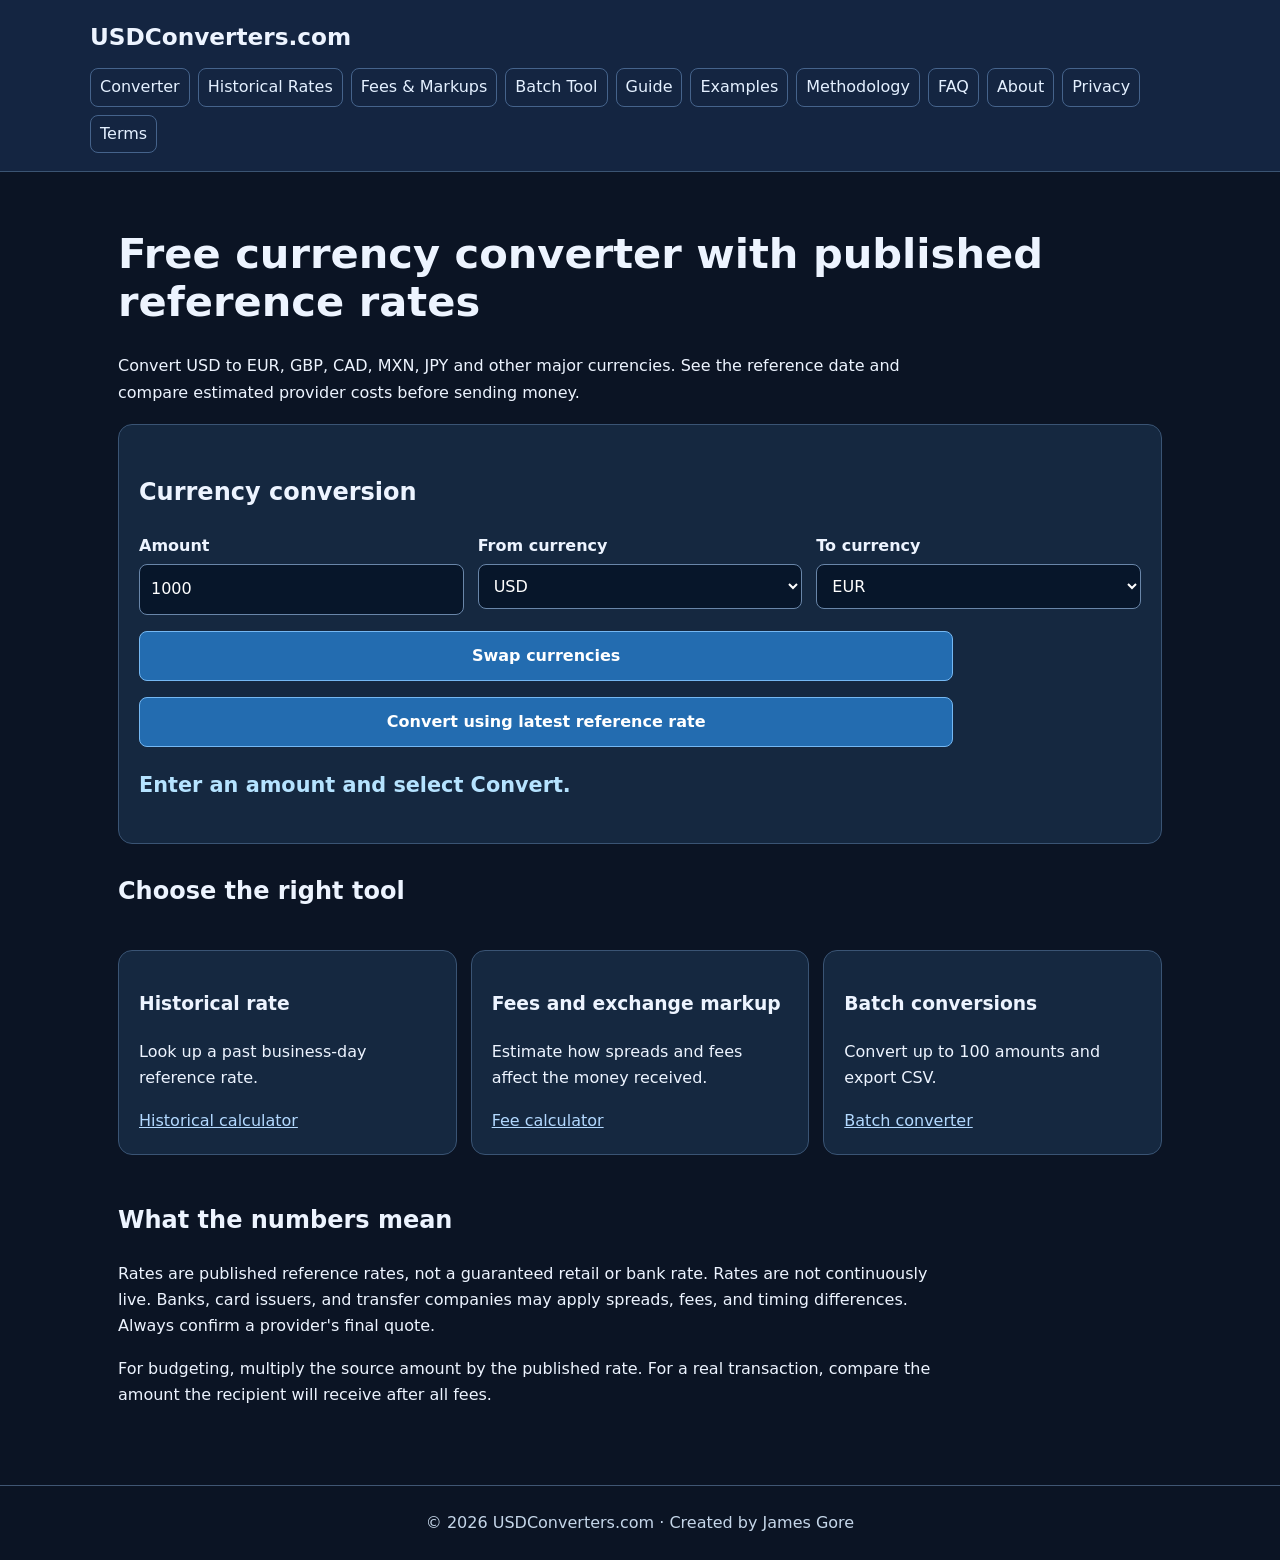
<file: index.html>
<!doctype html><html lang="en"><head><meta charset="utf-8"><meta name="viewport" content="width=device-width,initial-scale=1"><meta name="theme-color" content="#0b1424"><meta name="description" content="Free currency conversion and foreign exchange planning tools with reference rates, history, fees and batch exports."><link rel="icon" href="favicon.svg" type="image/svg+xml"><link rel="stylesheet" href="style.css"><script async src="https://pagead2.googlesyndication.com/pagead/js/adsbygoogle.js?client=ca-pub-5287196493103465" crossorigin="anonymous"></script><script defer src="app.js"></script><title>Free Currency Converter | USDConverters</title></head><body><header><strong>USDConverters.com</strong><nav aria-label="Main navigation"><a href="index.html">Converter</a><a href="history.html">Historical Rates</a><a href="fees.html">Fees & Markups</a><a href="batch.html">Batch Tool</a><a href="guide.html">Guide</a><a href="examples.html">Examples</a><a href="methodology.html">Methodology</a><a href="faq.html">FAQ</a><a href="about.html">About</a><a href="privacy.html">Privacy</a><a href="terms.html">Terms</a></nav></header><main><h1>Free currency converter with published reference rates</h1><p>Convert USD to EUR, GBP, CAD, MXN, JPY and other major currencies. See the reference date and compare estimated provider costs before sending money.</p><section class="panel"><h2>Currency conversion</h2><div class="grid"><div class="field"><label for="amount">Amount</label><input id="amount" type="number" min="0" step="any" value="1000"></div><div class="field"><label for="from">From currency</label><select id="from"></select></div><div class="field"><label for="to">To currency</label><select id="to"></select></div></div><p><button id="swap" type="button">Swap currencies</button></p><p><button id="convert" type="button">Convert using latest reference rate</button></p><p id="output" aria-live="polite" class="result">Enter an amount and select Convert.</p><p id="detail" class="muted"></p></section><h2>Choose the right tool</h2><div class="grid"><div class="panel"><h3>Historical rate</h3><p>Look up a past business-day reference rate.</p><a href="history.html">Historical calculator</a></div><div class="panel"><h3>Fees and exchange markup</h3><p>Estimate how spreads and fees affect the money received.</p><a href="fees.html">Fee calculator</a></div><div class="panel"><h3>Batch conversions</h3><p>Convert up to 100 amounts and export CSV.</p><a href="batch.html">Batch converter</a></div></div><h2>What the numbers mean</h2><p>Rates are published reference rates, not a guaranteed retail or bank rate. Rates are not continuously live. Banks, card issuers, and transfer companies may apply spreads, fees, and timing differences. Always confirm a provider's final quote.</p><p>For budgeting, multiply the source amount by the published rate. For a real transaction, compare the amount the recipient will receive after all fees.</p></main><footer>© <span id="year"></span> USDConverters.com · Created by James Gore</footer><script>document.getElementById('year').textContent=new Date().getFullYear()</script></body></html>
</file>
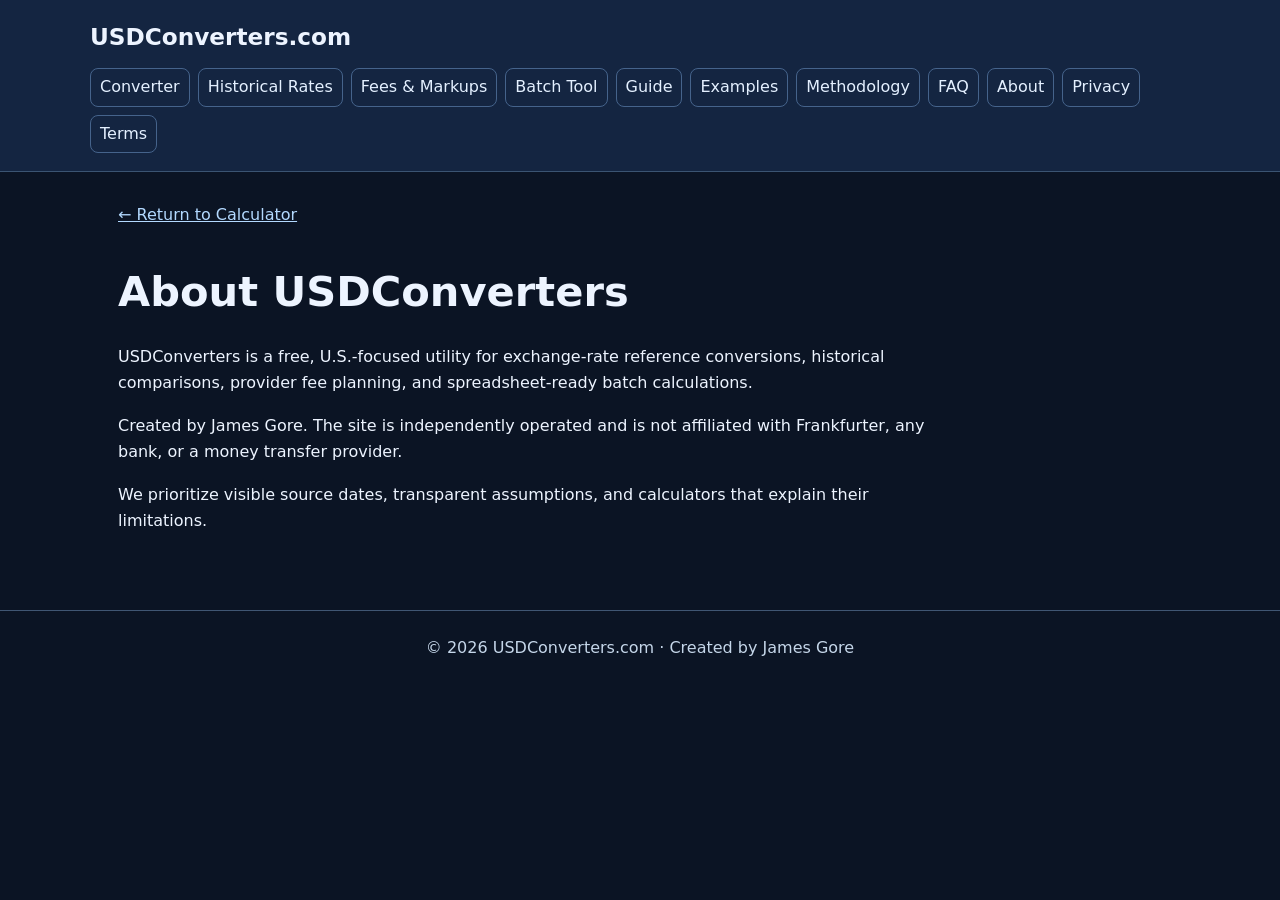
<file: about.html>
<!doctype html><html lang="en"><head><meta charset="utf-8"><meta name="viewport" content="width=device-width,initial-scale=1"><meta name="theme-color" content="#0b1424"><meta name="description" content="Free currency conversion and foreign exchange planning tools with reference rates, history, fees and batch exports."><link rel="icon" href="favicon.svg" type="image/svg+xml"><link rel="stylesheet" href="style.css"><script async src="https://pagead2.googlesyndication.com/pagead/js/adsbygoogle.js?client=ca-pub-5287196493103465" crossorigin="anonymous"></script><script defer src="app.js"></script><title>About USDConverters | USDConverters</title></head><body><header><strong>USDConverters.com</strong><nav aria-label="Main navigation"><a href="index.html">Converter</a><a href="history.html">Historical Rates</a><a href="fees.html">Fees & Markups</a><a href="batch.html">Batch Tool</a><a href="guide.html">Guide</a><a href="examples.html">Examples</a><a href="methodology.html">Methodology</a><a href="faq.html">FAQ</a><a href="about.html">About</a><a href="privacy.html">Privacy</a><a href="terms.html">Terms</a></nav></header><main><a class="back" href="index.html">← Return to Calculator</a><h1>About USDConverters</h1><p>USDConverters is a free, U.S.-focused utility for exchange-rate reference conversions, historical comparisons, provider fee planning, and spreadsheet-ready batch calculations.</p><p>Created by James Gore. The site is independently operated and is not affiliated with Frankfurter, any bank, or a money transfer provider.</p><p>We prioritize visible source dates, transparent assumptions, and calculators that explain their limitations.</p></main><footer>© <span id="year"></span> USDConverters.com · Created by James Gore</footer><script>document.getElementById('year').textContent=new Date().getFullYear()</script></body></html>
</file>
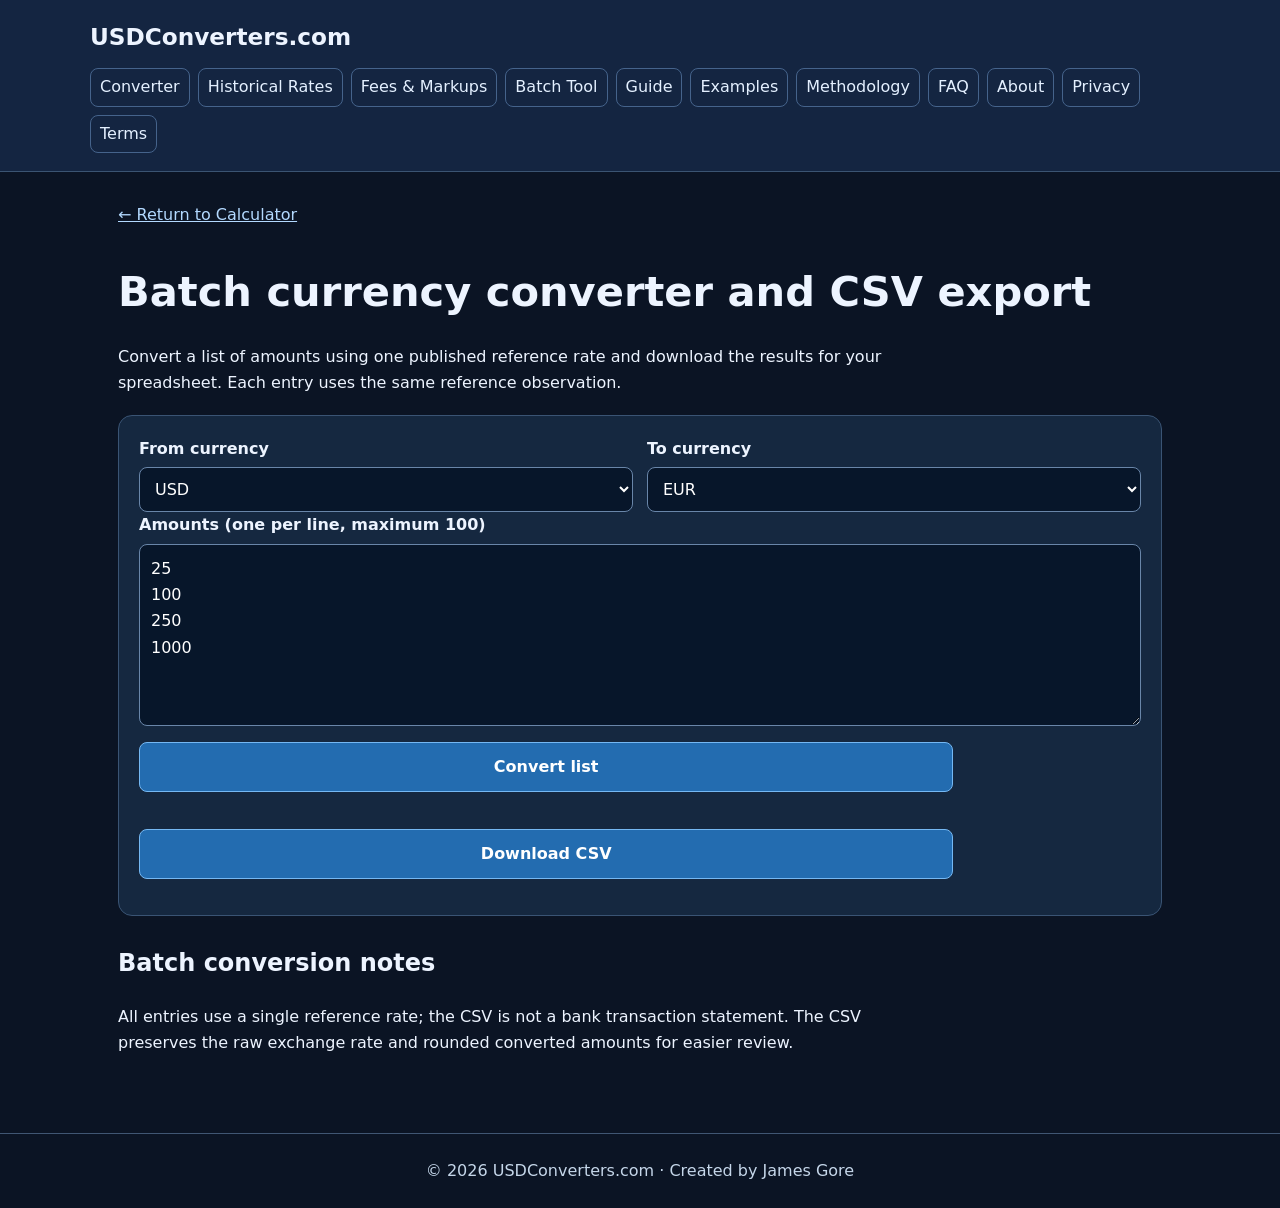
<file: batch.html>
<!doctype html><html lang="en"><head><meta charset="utf-8"><meta name="viewport" content="width=device-width,initial-scale=1"><meta name="theme-color" content="#0b1424"><meta name="description" content="Free currency conversion and foreign exchange planning tools with reference rates, history, fees and batch exports."><link rel="icon" href="favicon.svg" type="image/svg+xml"><link rel="stylesheet" href="style.css"><script async src="https://pagead2.googlesyndication.com/pagead/js/adsbygoogle.js?client=ca-pub-5287196493103465" crossorigin="anonymous"></script><script defer src="app.js"></script><title>Batch Currency Converter | USDConverters</title></head><body><header><strong>USDConverters.com</strong><nav aria-label="Main navigation"><a href="index.html">Converter</a><a href="history.html">Historical Rates</a><a href="fees.html">Fees & Markups</a><a href="batch.html">Batch Tool</a><a href="guide.html">Guide</a><a href="examples.html">Examples</a><a href="methodology.html">Methodology</a><a href="faq.html">FAQ</a><a href="about.html">About</a><a href="privacy.html">Privacy</a><a href="terms.html">Terms</a></nav></header><main><a class="back" href="index.html">← Return to Calculator</a><h1>Batch currency converter and CSV export</h1><p>Convert a list of amounts using one published reference rate and download the results for your spreadsheet. Each entry uses the same reference observation.</p><section class="panel"><div class="grid"><div class="field"><label for="from">From currency</label><select id="from"></select></div><div class="field"><label for="to">To currency</label><select id="to"></select></div></div><div class="field"><label for="amounts">Amounts (one per line, maximum 100)</label><textarea id="amounts" rows="6">25
100
250
1000</textarea></div><p><button id="batch">Convert list</button></p><p id="output" class="result" aria-live="polite"></p><div style="overflow-x:auto"><table id="table"></table></div><p><button id="download" disabled>Download CSV</button></p></section><h2>Batch conversion notes</h2><p>All entries use a single reference rate; the CSV is not a bank transaction statement. The CSV preserves the raw exchange rate and rounded converted amounts for easier review.</p></main><footer>© <span id="year"></span> USDConverters.com · Created by James Gore</footer><script>document.getElementById('year').textContent=new Date().getFullYear()</script></body></html>
</file>
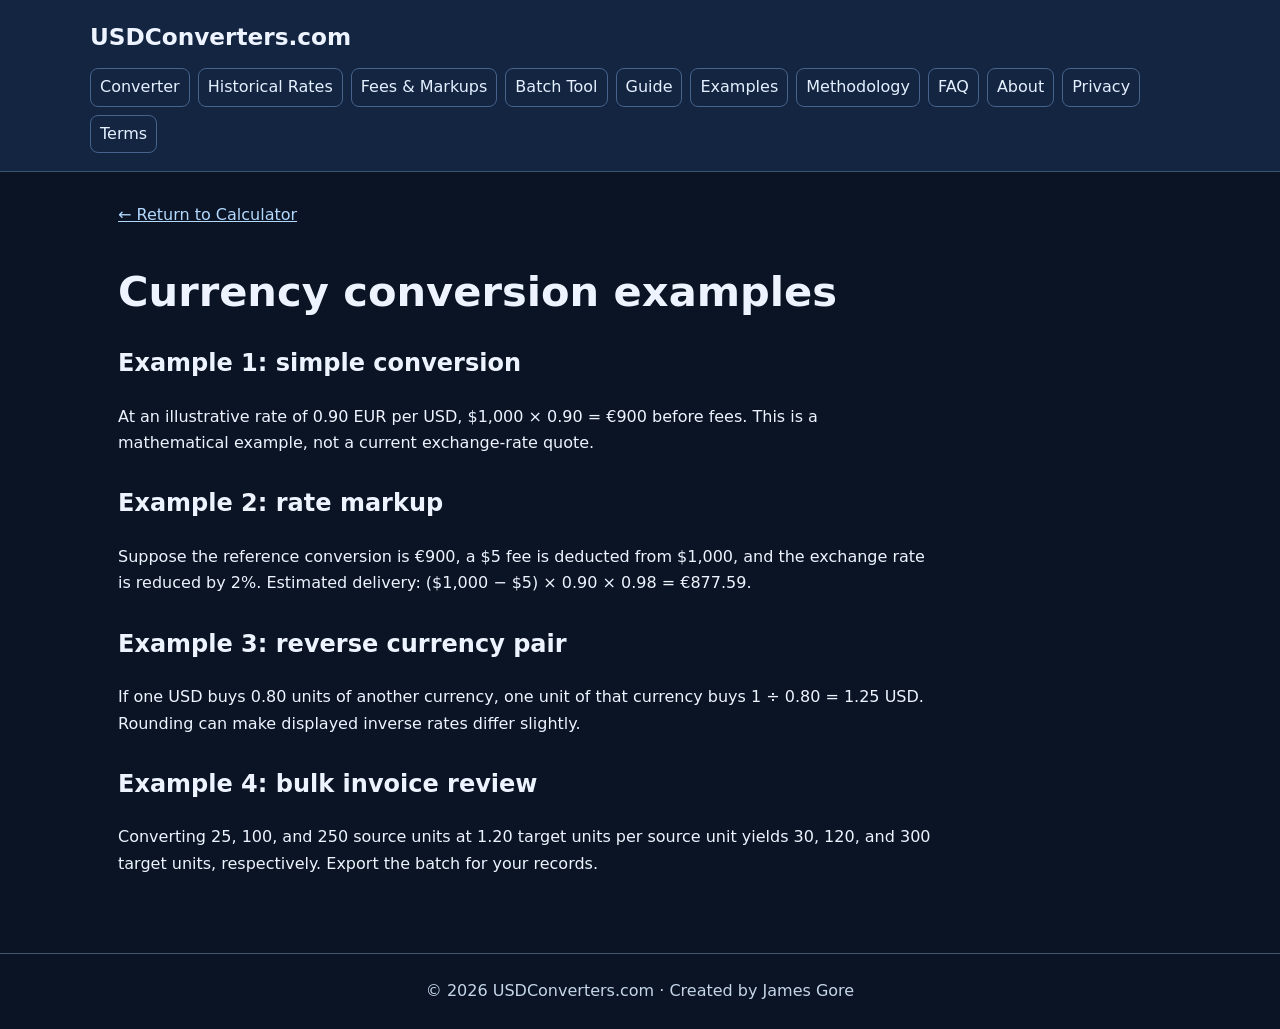
<file: examples.html>
<!doctype html><html lang="en"><head><meta charset="utf-8"><meta name="viewport" content="width=device-width,initial-scale=1"><meta name="theme-color" content="#0b1424"><meta name="description" content="Free currency conversion and foreign exchange planning tools with reference rates, history, fees and batch exports."><link rel="icon" href="favicon.svg" type="image/svg+xml"><link rel="stylesheet" href="style.css"><script async src="https://pagead2.googlesyndication.com/pagead/js/adsbygoogle.js?client=ca-pub-5287196493103465" crossorigin="anonymous"></script><script defer src="app.js"></script><title>Worked Examples | USDConverters</title></head><body><header><strong>USDConverters.com</strong><nav aria-label="Main navigation"><a href="index.html">Converter</a><a href="history.html">Historical Rates</a><a href="fees.html">Fees & Markups</a><a href="batch.html">Batch Tool</a><a href="guide.html">Guide</a><a href="examples.html">Examples</a><a href="methodology.html">Methodology</a><a href="faq.html">FAQ</a><a href="about.html">About</a><a href="privacy.html">Privacy</a><a href="terms.html">Terms</a></nav></header><main><a class="back" href="index.html">← Return to Calculator</a><h1>Currency conversion examples</h1><h2>Example 1: simple conversion</h2><p>At an illustrative rate of 0.90 EUR per USD, $1,000 × 0.90 = €900 before fees. This is a mathematical example, not a current exchange-rate quote.</p><h2>Example 2: rate markup</h2><p>Suppose the reference conversion is €900, a $5 fee is deducted from $1,000, and the exchange rate is reduced by 2%. Estimated delivery: ($1,000 − $5) × 0.90 × 0.98 = €877.59.</p><h2>Example 3: reverse currency pair</h2><p>If one USD buys 0.80 units of another currency, one unit of that currency buys 1 ÷ 0.80 = 1.25 USD. Rounding can make displayed inverse rates differ slightly.</p><h2>Example 4: bulk invoice review</h2><p>Converting 25, 100, and 250 source units at 1.20 target units per source unit yields 30, 120, and 300 target units, respectively. Export the batch for your records.</p></main><footer>© <span id="year"></span> USDConverters.com · Created by James Gore</footer><script>document.getElementById('year').textContent=new Date().getFullYear()</script></body></html>
</file>
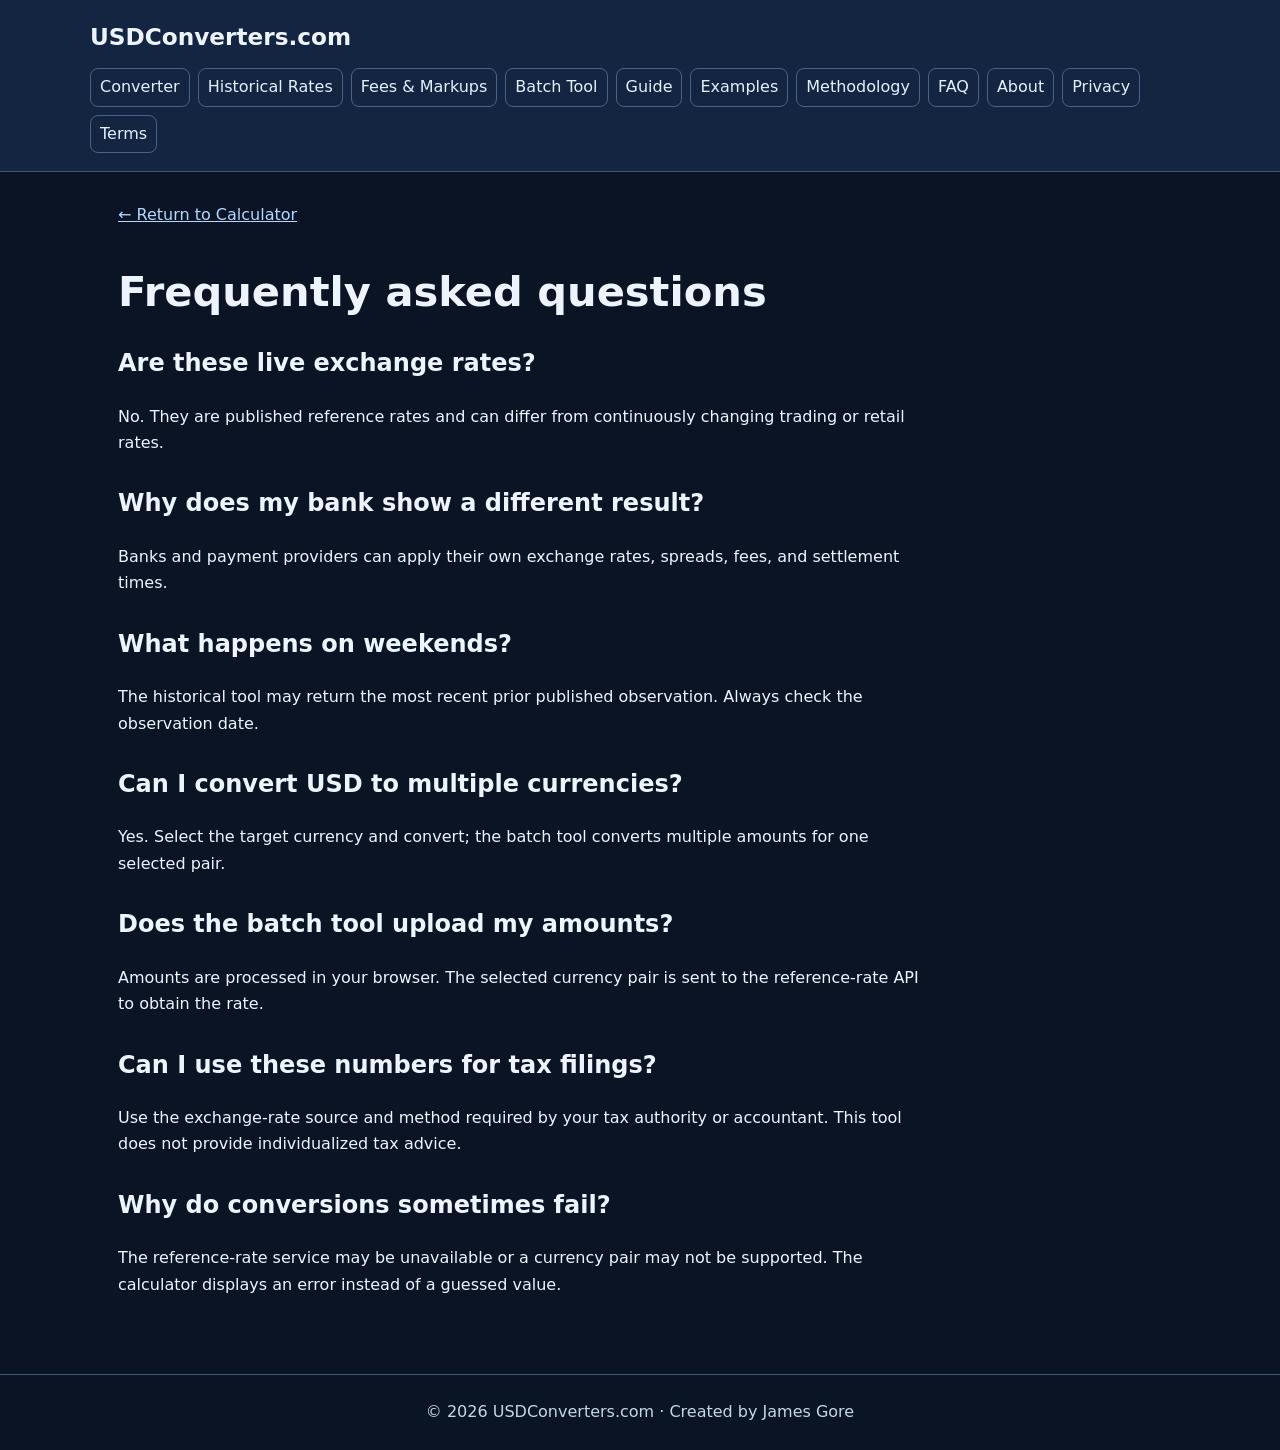
<file: faq.html>
<!doctype html><html lang="en"><head><meta charset="utf-8"><meta name="viewport" content="width=device-width,initial-scale=1"><meta name="theme-color" content="#0b1424"><meta name="description" content="Free currency conversion and foreign exchange planning tools with reference rates, history, fees and batch exports."><link rel="icon" href="favicon.svg" type="image/svg+xml"><link rel="stylesheet" href="style.css"><script async src="https://pagead2.googlesyndication.com/pagead/js/adsbygoogle.js?client=ca-pub-5287196493103465" crossorigin="anonymous"></script><script defer src="app.js"></script><title>Frequently Asked Questions | USDConverters</title></head><body><header><strong>USDConverters.com</strong><nav aria-label="Main navigation"><a href="index.html">Converter</a><a href="history.html">Historical Rates</a><a href="fees.html">Fees & Markups</a><a href="batch.html">Batch Tool</a><a href="guide.html">Guide</a><a href="examples.html">Examples</a><a href="methodology.html">Methodology</a><a href="faq.html">FAQ</a><a href="about.html">About</a><a href="privacy.html">Privacy</a><a href="terms.html">Terms</a></nav></header><main><a class="back" href="index.html">← Return to Calculator</a><h1>Frequently asked questions</h1><h2>Are these live exchange rates?</h2><p>No. They are published reference rates and can differ from continuously changing trading or retail rates.</p><h2>Why does my bank show a different result?</h2><p>Banks and payment providers can apply their own exchange rates, spreads, fees, and settlement times.</p><h2>What happens on weekends?</h2><p>The historical tool may return the most recent prior published observation. Always check the observation date.</p><h2>Can I convert USD to multiple currencies?</h2><p>Yes. Select the target currency and convert; the batch tool converts multiple amounts for one selected pair.</p><h2>Does the batch tool upload my amounts?</h2><p>Amounts are processed in your browser. The selected currency pair is sent to the reference-rate API to obtain the rate.</p><h2>Can I use these numbers for tax filings?</h2><p>Use the exchange-rate source and method required by your tax authority or accountant. This tool does not provide individualized tax advice.</p><h2>Why do conversions sometimes fail?</h2><p>The reference-rate service may be unavailable or a currency pair may not be supported. The calculator displays an error instead of a guessed value.</p></main><footer>© <span id="year"></span> USDConverters.com · Created by James Gore</footer><script>document.getElementById('year').textContent=new Date().getFullYear()</script></body></html>
</file>
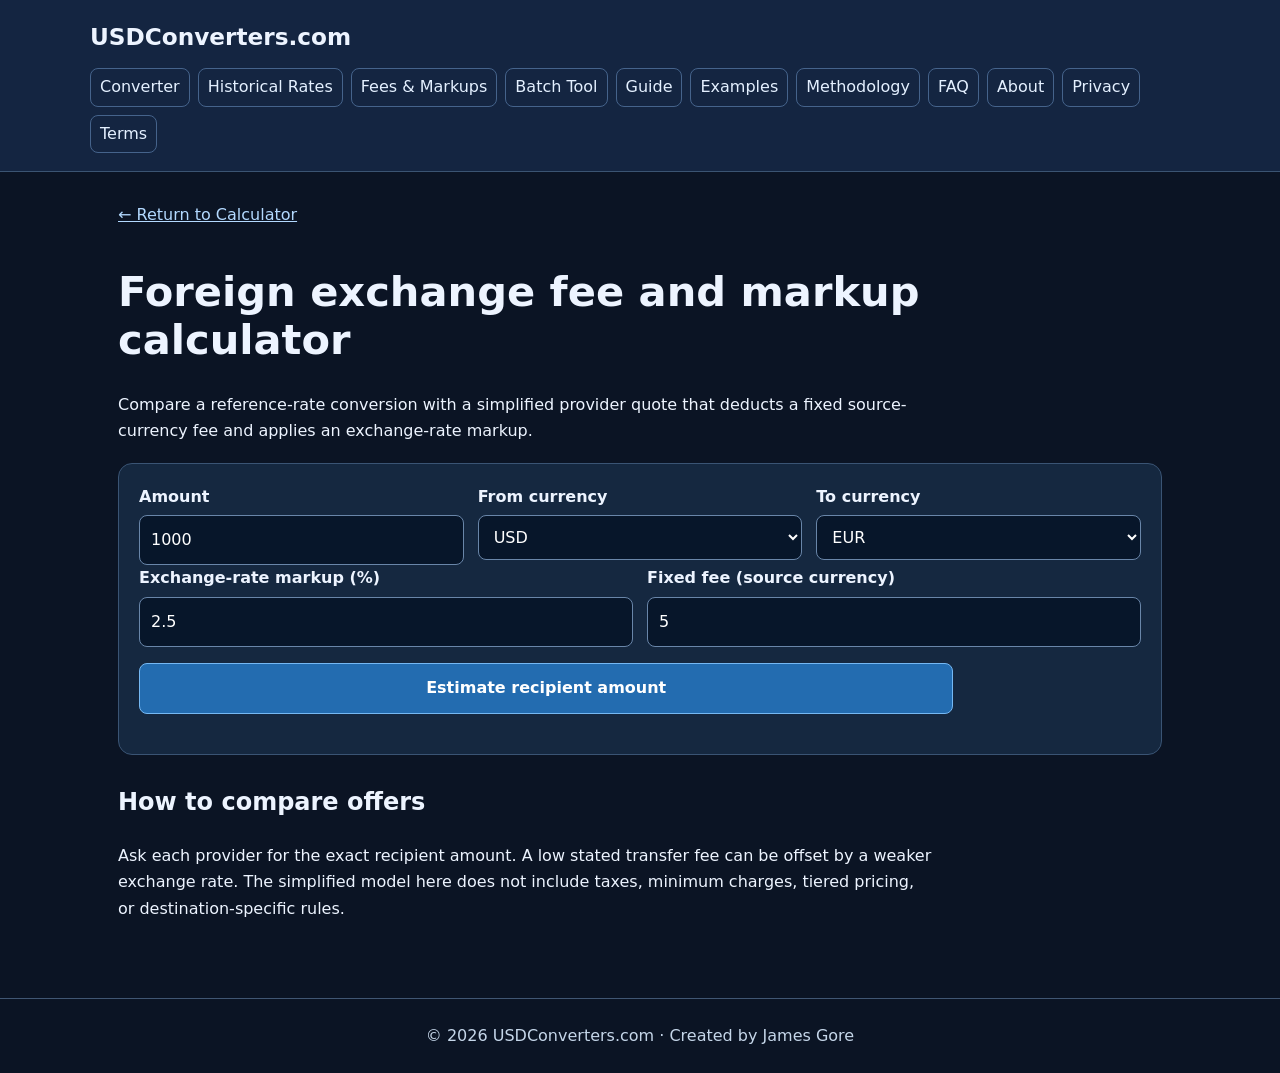
<file: fees.html>
<!doctype html><html lang="en"><head><meta charset="utf-8"><meta name="viewport" content="width=device-width,initial-scale=1"><meta name="theme-color" content="#0b1424"><meta name="description" content="Free currency conversion and foreign exchange planning tools with reference rates, history, fees and batch exports."><link rel="icon" href="favicon.svg" type="image/svg+xml"><link rel="stylesheet" href="style.css"><script async src="https://pagead2.googlesyndication.com/pagead/js/adsbygoogle.js?client=ca-pub-5287196493103465" crossorigin="anonymous"></script><script defer src="app.js"></script><title>Currency Fee and Markup Calculator | USDConverters</title></head><body><header><strong>USDConverters.com</strong><nav aria-label="Main navigation"><a href="index.html">Converter</a><a href="history.html">Historical Rates</a><a href="fees.html">Fees & Markups</a><a href="batch.html">Batch Tool</a><a href="guide.html">Guide</a><a href="examples.html">Examples</a><a href="methodology.html">Methodology</a><a href="faq.html">FAQ</a><a href="about.html">About</a><a href="privacy.html">Privacy</a><a href="terms.html">Terms</a></nav></header><main><a class="back" href="index.html">← Return to Calculator</a><h1>Foreign exchange fee and markup calculator</h1><p>Compare a reference-rate conversion with a simplified provider quote that deducts a fixed source-currency fee and applies an exchange-rate markup.</p><section class="panel"><div class="grid"><div class="field"><label for="amount">Amount</label><input id="amount" type="number" min="0" step="any" value="1000"></div><div class="field"><label for="from">From currency</label><select id="from"></select></div><div class="field"><label for="to">To currency</label><select id="to"></select></div></div><div class="grid"><div class="field"><label for="markup">Exchange-rate markup (%)</label><input id="markup" type="number" value="2.5" min="0" max="100" step="0.1"></div><div class="field"><label for="flat">Fixed fee (source currency)</label><input id="flat" type="number" value="5" min="0" step="0.01"></div></div><p><button id="fee">Estimate recipient amount</button></p><p id="output" aria-live="polite" class="result"></p><p id="detail"></p></section><h2>How to compare offers</h2><p>Ask each provider for the exact recipient amount. A low stated transfer fee can be offset by a weaker exchange rate. The simplified model here does not include taxes, minimum charges, tiered pricing, or destination-specific rules.</p></main><footer>© <span id="year"></span> USDConverters.com · Created by James Gore</footer><script>document.getElementById('year').textContent=new Date().getFullYear()</script></body></html>
</file>
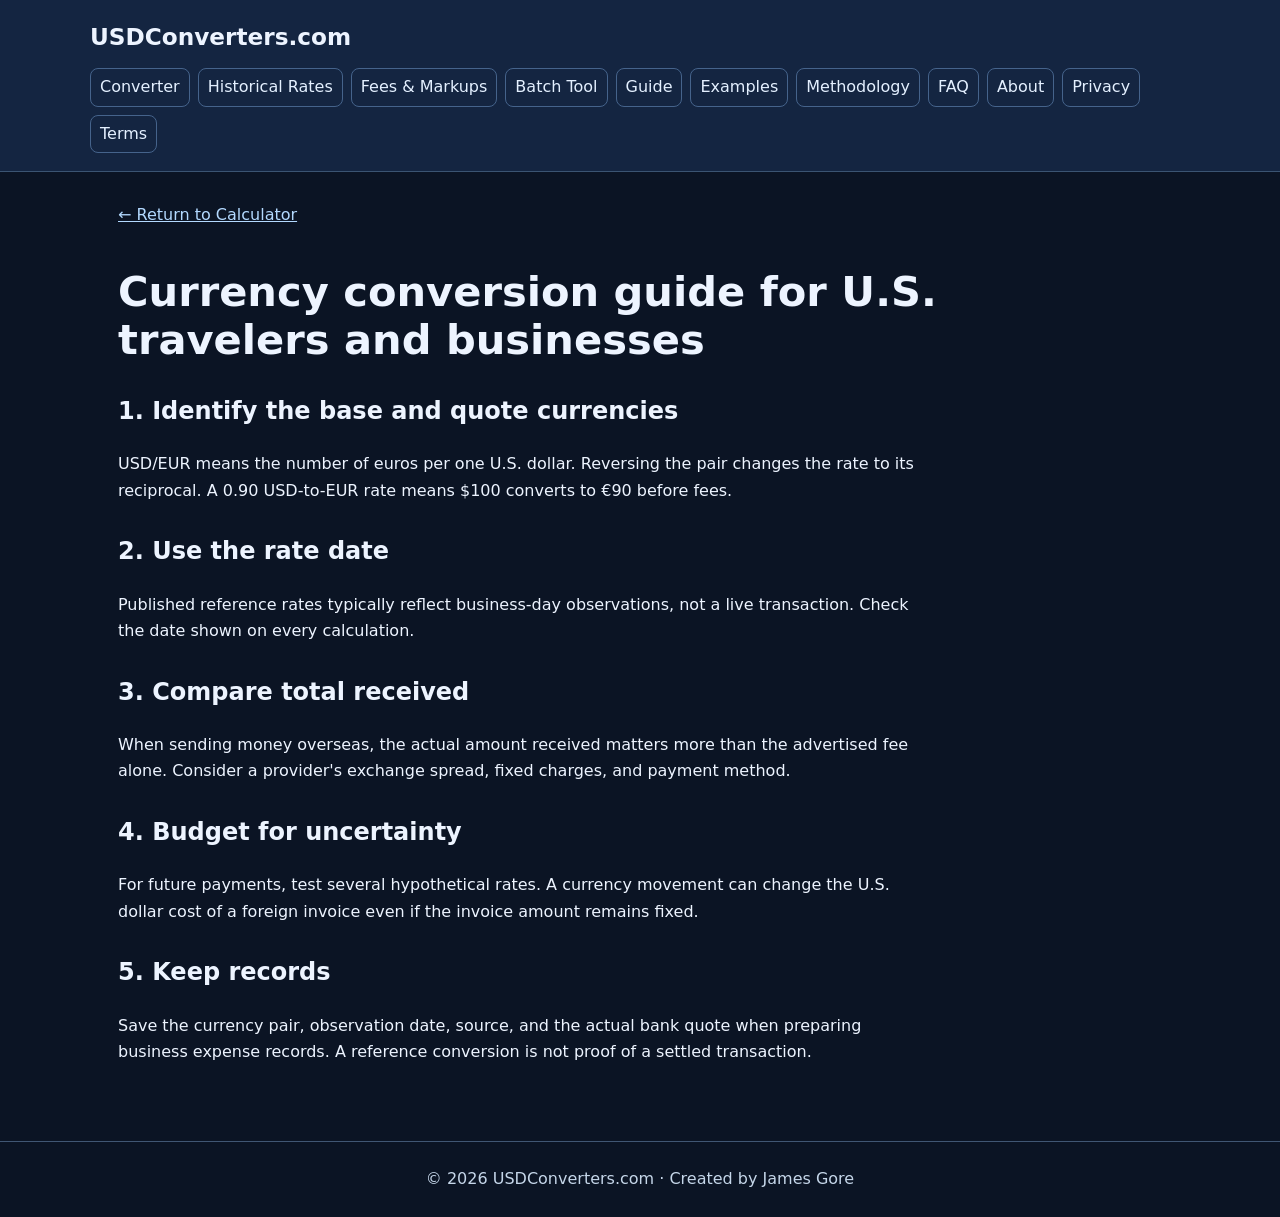
<file: guide.html>
<!doctype html><html lang="en"><head><meta charset="utf-8"><meta name="viewport" content="width=device-width,initial-scale=1"><meta name="theme-color" content="#0b1424"><meta name="description" content="Free currency conversion and foreign exchange planning tools with reference rates, history, fees and batch exports."><link rel="icon" href="favicon.svg" type="image/svg+xml"><link rel="stylesheet" href="style.css"><script async src="https://pagead2.googlesyndication.com/pagead/js/adsbygoogle.js?client=ca-pub-5287196493103465" crossorigin="anonymous"></script><script defer src="app.js"></script><title>Currency Conversion Guide | USDConverters</title></head><body><header><strong>USDConverters.com</strong><nav aria-label="Main navigation"><a href="index.html">Converter</a><a href="history.html">Historical Rates</a><a href="fees.html">Fees & Markups</a><a href="batch.html">Batch Tool</a><a href="guide.html">Guide</a><a href="examples.html">Examples</a><a href="methodology.html">Methodology</a><a href="faq.html">FAQ</a><a href="about.html">About</a><a href="privacy.html">Privacy</a><a href="terms.html">Terms</a></nav></header><main><a class="back" href="index.html">← Return to Calculator</a><h1>Currency conversion guide for U.S. travelers and businesses</h1><h2>1. Identify the base and quote currencies</h2><p>USD/EUR means the number of euros per one U.S. dollar. Reversing the pair changes the rate to its reciprocal. A 0.90 USD-to-EUR rate means $100 converts to €90 before fees.</p><h2>2. Use the rate date</h2><p>Published reference rates typically reflect business-day observations, not a live transaction. Check the date shown on every calculation.</p><h2>3. Compare total received</h2><p>When sending money overseas, the actual amount received matters more than the advertised fee alone. Consider a provider's exchange spread, fixed charges, and payment method.</p><h2>4. Budget for uncertainty</h2><p>For future payments, test several hypothetical rates. A currency movement can change the U.S. dollar cost of a foreign invoice even if the invoice amount remains fixed.</p><h2>5. Keep records</h2><p>Save the currency pair, observation date, source, and the actual bank quote when preparing business expense records. A reference conversion is not proof of a settled transaction.</p></main><footer>© <span id="year"></span> USDConverters.com · Created by James Gore</footer><script>document.getElementById('year').textContent=new Date().getFullYear()</script></body></html>
</file>
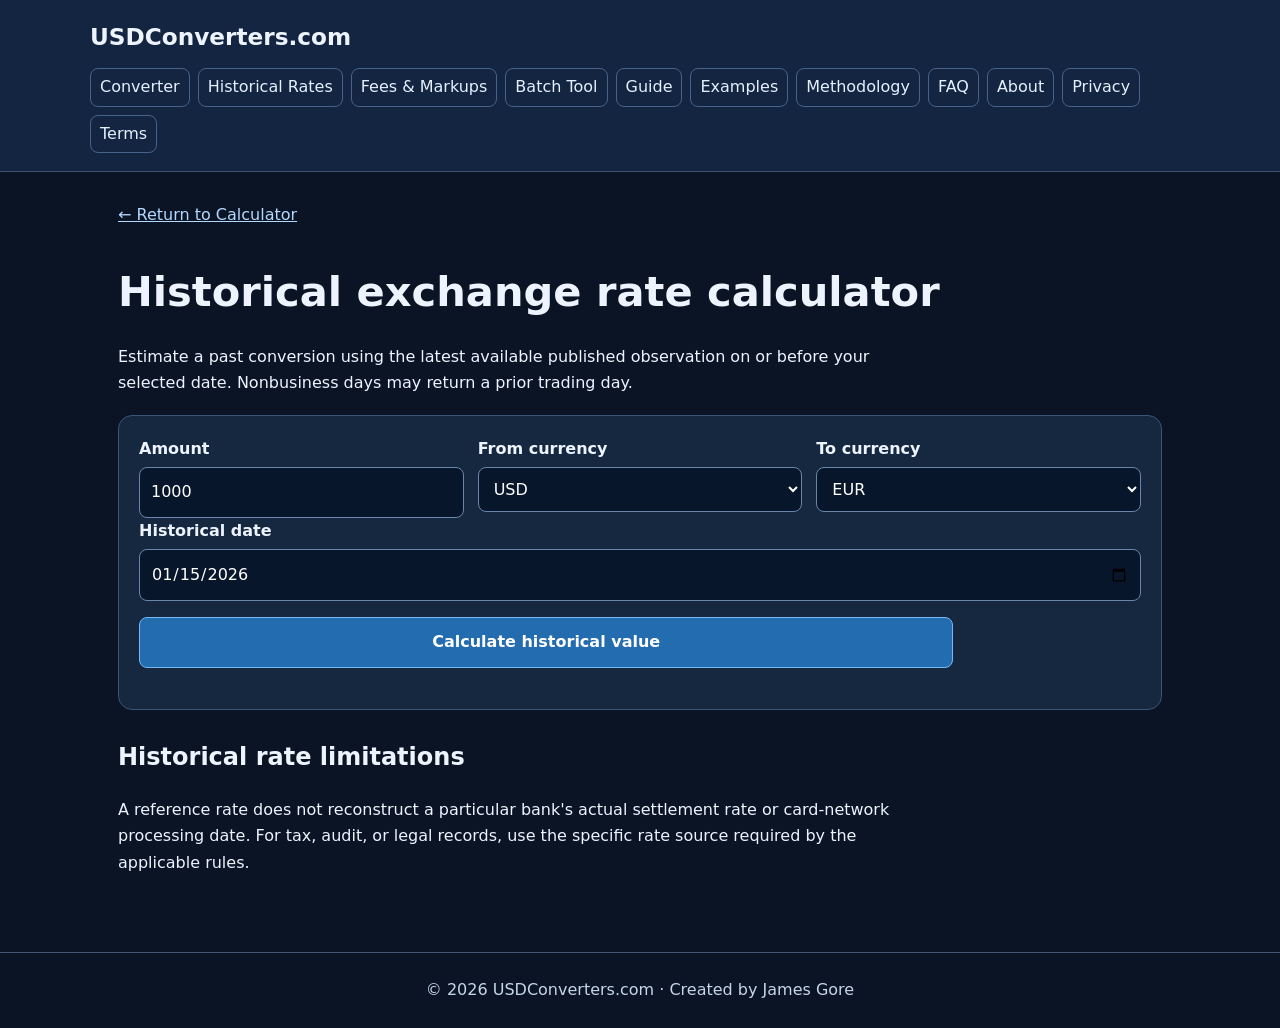
<file: history.html>
<!doctype html><html lang="en"><head><meta charset="utf-8"><meta name="viewport" content="width=device-width,initial-scale=1"><meta name="theme-color" content="#0b1424"><meta name="description" content="Free currency conversion and foreign exchange planning tools with reference rates, history, fees and batch exports."><link rel="icon" href="favicon.svg" type="image/svg+xml"><link rel="stylesheet" href="style.css"><script async src="https://pagead2.googlesyndication.com/pagead/js/adsbygoogle.js?client=ca-pub-5287196493103465" crossorigin="anonymous"></script><script defer src="app.js"></script><title>Historical Exchange Rate Calculator | USDConverters</title></head><body><header><strong>USDConverters.com</strong><nav aria-label="Main navigation"><a href="index.html">Converter</a><a href="history.html">Historical Rates</a><a href="fees.html">Fees & Markups</a><a href="batch.html">Batch Tool</a><a href="guide.html">Guide</a><a href="examples.html">Examples</a><a href="methodology.html">Methodology</a><a href="faq.html">FAQ</a><a href="about.html">About</a><a href="privacy.html">Privacy</a><a href="terms.html">Terms</a></nav></header><main><a class="back" href="index.html">← Return to Calculator</a><h1>Historical exchange rate calculator</h1><p>Estimate a past conversion using the latest available published observation on or before your selected date. Nonbusiness days may return a prior trading day.</p><section class="panel"><div class="grid"><div class="field"><label for="amount">Amount</label><input id="amount" type="number" min="0" step="any" value="1000"></div><div class="field"><label for="from">From currency</label><select id="from"></select></div><div class="field"><label for="to">To currency</label><select id="to"></select></div></div><div class="field"><label for="date">Historical date</label><input id="date" type="date"></div><p><button id="history">Calculate historical value</button></p><p id="output" aria-live="polite" class="result"></p><p id="detail"></p></section><h2>Historical rate limitations</h2><p>A reference rate does not reconstruct a particular bank's actual settlement rate or card-network processing date. For tax, audit, or legal records, use the specific rate source required by the applicable rules.</p></main><footer>© <span id="year"></span> USDConverters.com · Created by James Gore</footer><script>document.getElementById('year').textContent=new Date().getFullYear()</script></body></html>
</file>
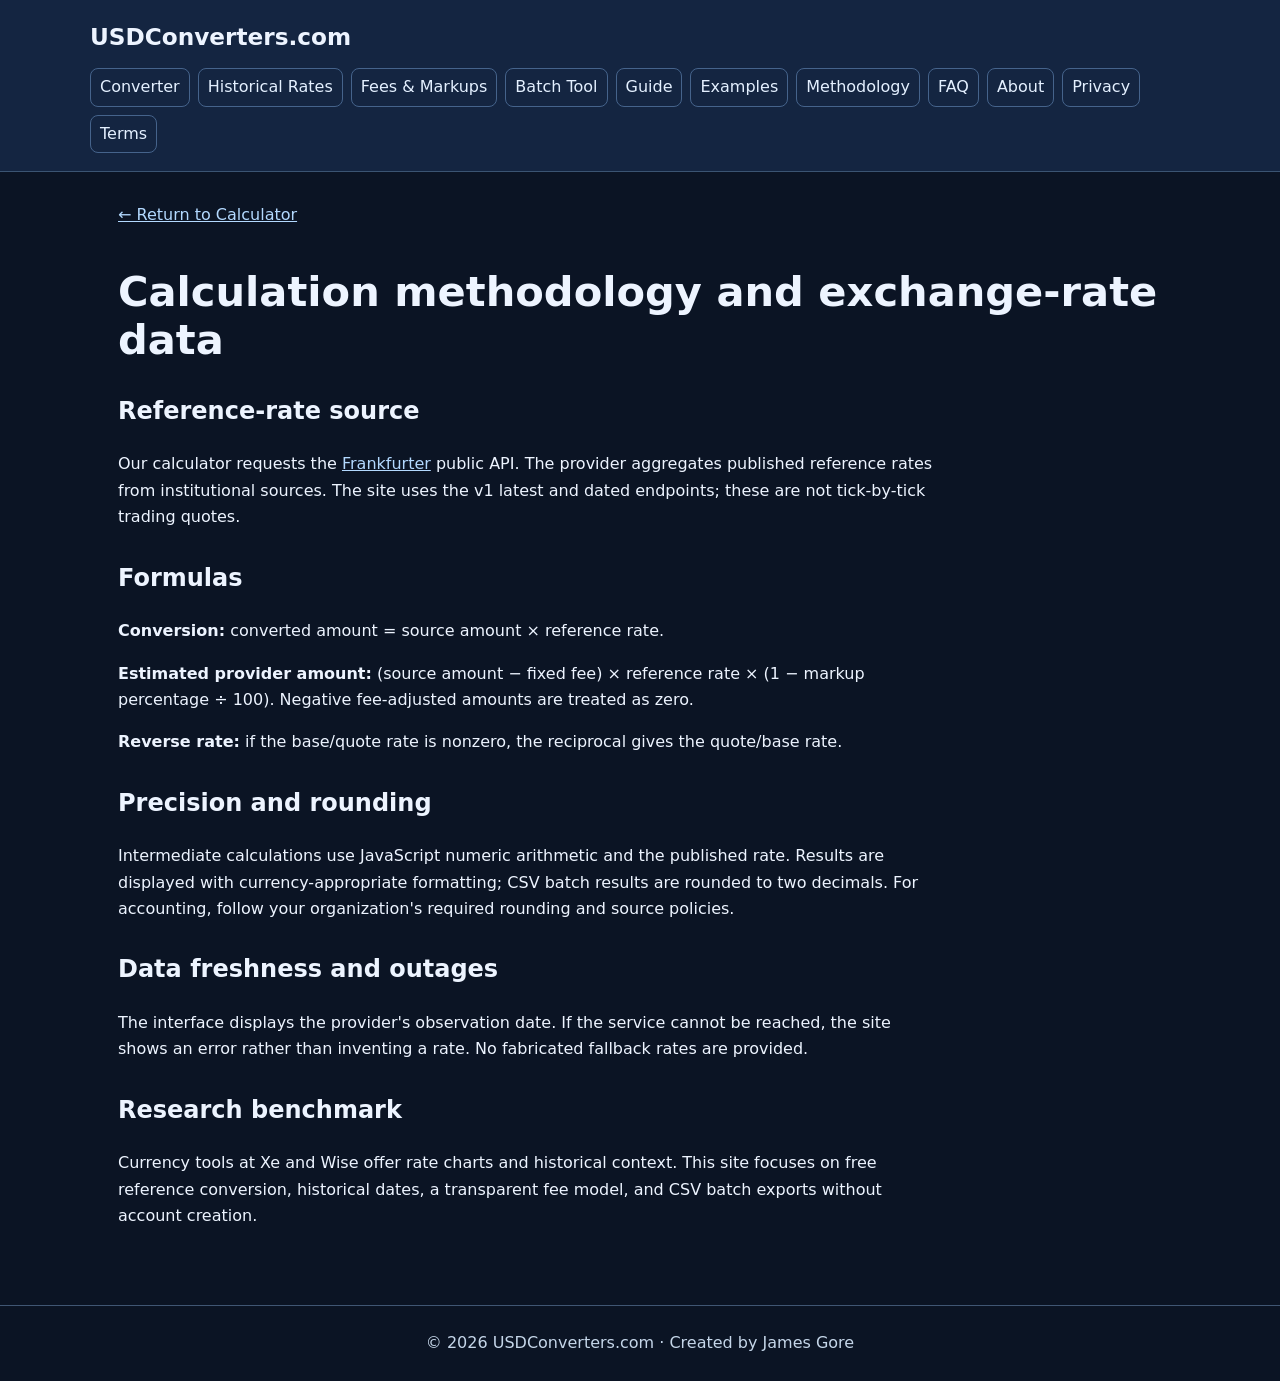
<file: methodology.html>
<!doctype html><html lang="en"><head><meta charset="utf-8"><meta name="viewport" content="width=device-width,initial-scale=1"><meta name="theme-color" content="#0b1424"><meta name="description" content="Free currency conversion and foreign exchange planning tools with reference rates, history, fees and batch exports."><link rel="icon" href="favicon.svg" type="image/svg+xml"><link rel="stylesheet" href="style.css"><script async src="https://pagead2.googlesyndication.com/pagead/js/adsbygoogle.js?client=ca-pub-5287196493103465" crossorigin="anonymous"></script><script defer src="app.js"></script><title>Methodology and Data Sources | USDConverters</title></head><body><header><strong>USDConverters.com</strong><nav aria-label="Main navigation"><a href="index.html">Converter</a><a href="history.html">Historical Rates</a><a href="fees.html">Fees & Markups</a><a href="batch.html">Batch Tool</a><a href="guide.html">Guide</a><a href="examples.html">Examples</a><a href="methodology.html">Methodology</a><a href="faq.html">FAQ</a><a href="about.html">About</a><a href="privacy.html">Privacy</a><a href="terms.html">Terms</a></nav></header><main><a class="back" href="index.html">← Return to Calculator</a><h1>Calculation methodology and exchange-rate data</h1><h2>Reference-rate source</h2><p>Our calculator requests the <a href="https://frankfurter.dev/">Frankfurter</a> public API. The provider aggregates published reference rates from institutional sources. The site uses the v1 latest and dated endpoints; these are not tick-by-tick trading quotes.</p><h2>Formulas</h2><p><strong>Conversion:</strong> converted amount = source amount × reference rate.</p><p><strong>Estimated provider amount:</strong> (source amount − fixed fee) × reference rate × (1 − markup percentage ÷ 100). Negative fee-adjusted amounts are treated as zero.</p><p><strong>Reverse rate:</strong> if the base/quote rate is nonzero, the reciprocal gives the quote/base rate.</p><h2>Precision and rounding</h2><p>Intermediate calculations use JavaScript numeric arithmetic and the published rate. Results are displayed with currency-appropriate formatting; CSV batch results are rounded to two decimals. For accounting, follow your organization's required rounding and source policies.</p><h2>Data freshness and outages</h2><p>The interface displays the provider's observation date. If the service cannot be reached, the site shows an error rather than inventing a rate. No fabricated fallback rates are provided.</p><h2>Research benchmark</h2><p>Currency tools at Xe and Wise offer rate charts and historical context. This site focuses on free reference conversion, historical dates, a transparent fee model, and CSV batch exports without account creation.</p></main><footer>© <span id="year"></span> USDConverters.com · Created by James Gore</footer><script>document.getElementById('year').textContent=new Date().getFullYear()</script></body></html>
</file>
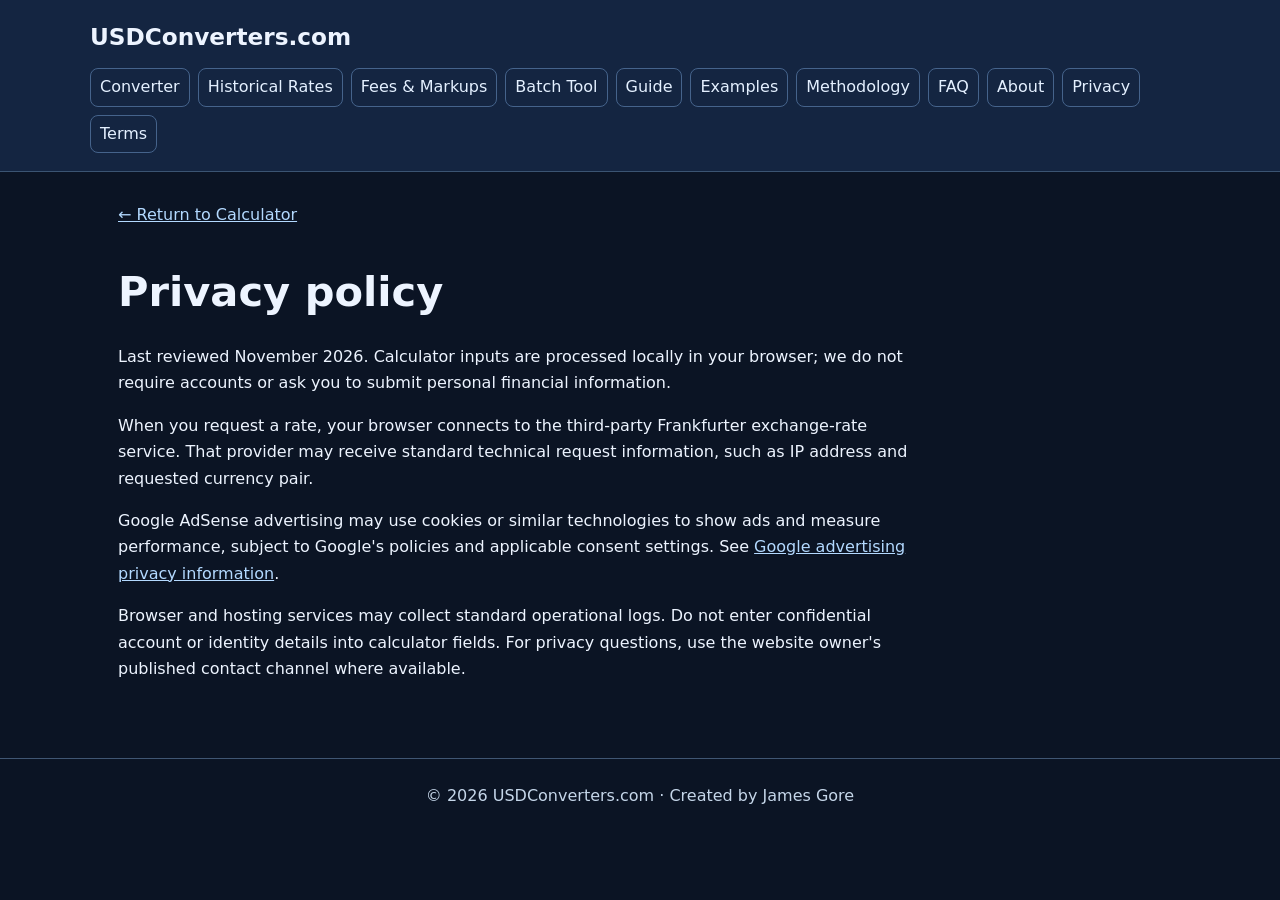
<file: privacy.html>
<!doctype html><html lang="en"><head><meta charset="utf-8"><meta name="viewport" content="width=device-width,initial-scale=1"><meta name="theme-color" content="#0b1424"><meta name="description" content="Free currency conversion and foreign exchange planning tools with reference rates, history, fees and batch exports."><link rel="icon" href="favicon.svg" type="image/svg+xml"><link rel="stylesheet" href="style.css"><script async src="https://pagead2.googlesyndication.com/pagead/js/adsbygoogle.js?client=ca-pub-5287196493103465" crossorigin="anonymous"></script><script defer src="app.js"></script><title>Privacy Policy | USDConverters</title></head><body><header><strong>USDConverters.com</strong><nav aria-label="Main navigation"><a href="index.html">Converter</a><a href="history.html">Historical Rates</a><a href="fees.html">Fees & Markups</a><a href="batch.html">Batch Tool</a><a href="guide.html">Guide</a><a href="examples.html">Examples</a><a href="methodology.html">Methodology</a><a href="faq.html">FAQ</a><a href="about.html">About</a><a href="privacy.html">Privacy</a><a href="terms.html">Terms</a></nav></header><main><a class="back" href="index.html">← Return to Calculator</a><h1>Privacy policy</h1><p>Last reviewed November 2026. Calculator inputs are processed locally in your browser; we do not require accounts or ask you to submit personal financial information.</p><p>When you request a rate, your browser connects to the third-party Frankfurter exchange-rate service. That provider may receive standard technical request information, such as IP address and requested currency pair.</p><p>Google AdSense advertising may use cookies or similar technologies to show ads and measure performance, subject to Google's policies and applicable consent settings. See <a href="https://policies.google.com/technologies/ads">Google advertising privacy information</a>.</p><p>Browser and hosting services may collect standard operational logs. Do not enter confidential account or identity details into calculator fields. For privacy questions, use the website owner's published contact channel where available.</p></main><footer>© <span id="year"></span> USDConverters.com · Created by James Gore</footer><script>document.getElementById('year').textContent=new Date().getFullYear()</script></body></html>
</file>
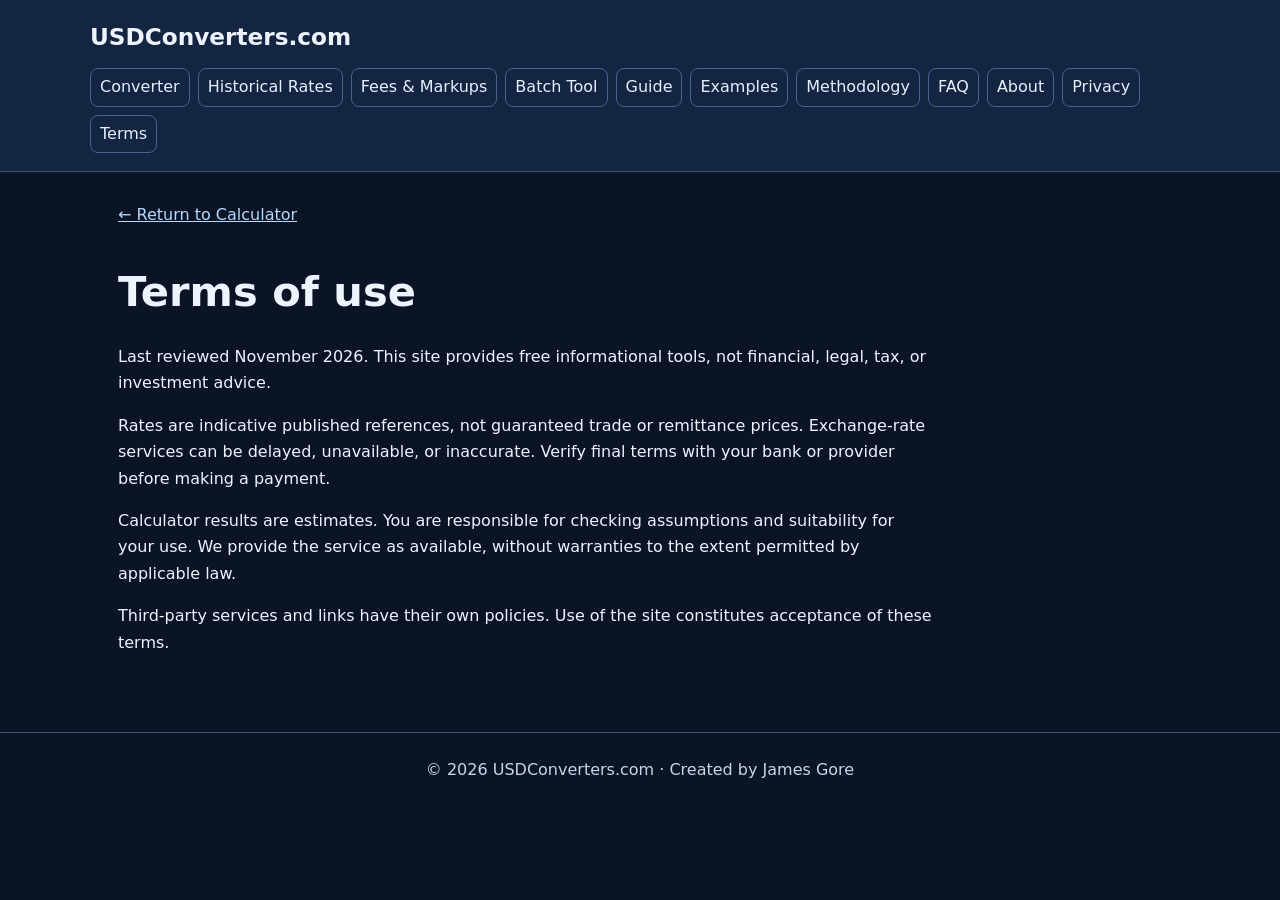
<file: terms.html>
<!doctype html><html lang="en"><head><meta charset="utf-8"><meta name="viewport" content="width=device-width,initial-scale=1"><meta name="theme-color" content="#0b1424"><meta name="description" content="Free currency conversion and foreign exchange planning tools with reference rates, history, fees and batch exports."><link rel="icon" href="favicon.svg" type="image/svg+xml"><link rel="stylesheet" href="style.css"><script async src="https://pagead2.googlesyndication.com/pagead/js/adsbygoogle.js?client=ca-pub-5287196493103465" crossorigin="anonymous"></script><script defer src="app.js"></script><title>Terms of Use | USDConverters</title></head><body><header><strong>USDConverters.com</strong><nav aria-label="Main navigation"><a href="index.html">Converter</a><a href="history.html">Historical Rates</a><a href="fees.html">Fees & Markups</a><a href="batch.html">Batch Tool</a><a href="guide.html">Guide</a><a href="examples.html">Examples</a><a href="methodology.html">Methodology</a><a href="faq.html">FAQ</a><a href="about.html">About</a><a href="privacy.html">Privacy</a><a href="terms.html">Terms</a></nav></header><main><a class="back" href="index.html">← Return to Calculator</a><h1>Terms of use</h1><p>Last reviewed November 2026. This site provides free informational tools, not financial, legal, tax, or investment advice.</p><p>Rates are indicative published references, not guaranteed trade or remittance prices. Exchange-rate services can be delayed, unavailable, or inaccurate. Verify final terms with your bank or provider before making a payment.</p><p>Calculator results are estimates. You are responsible for checking assumptions and suitability for your use. We provide the service as available, without warranties to the extent permitted by applicable law.</p><p>Third-party services and links have their own policies. Use of the site constitutes acceptance of these terms.</p></main><footer>© <span id="year"></span> USDConverters.com · Created by James Gore</footer><script>document.getElementById('year').textContent=new Date().getFullYear()</script></body></html>
</file>
<file: style.css>
*{box-sizing:border-box}body{margin:0;background:#0b1424;color:#edf4ff;font:16px/1.65 system-ui,Arial,sans-serif}header{background:#142541;border-bottom:1px solid #3b5472;padding:18px max(20px,calc((100vw - 1100px)/2))}header strong{font-size:1.45rem}nav{display:flex;flex-wrap:wrap;gap:8px;margin-top:12px}nav a{color:#e4f0ff;padding:5px 9px;border:1px solid #45638b;border-radius:8px;text-decoration:none}nav a:hover,nav a:focus{background:#31557e}main{max-width:1080px;margin:auto;padding:30px 18px 60px}h1{line-height:1.15;font-size:clamp(1.8rem,4vw,2.6rem)}h2{margin-top:28px}p{max-width:80ch}.panel{background:#152840;border:1px solid #3a5474;border-radius:14px;padding:20px;margin:18px 0}.grid{display:grid;grid-template-columns:repeat(auto-fit,minmax(210px,1fr));gap:14px}.field{display:flex;flex-direction:column;gap:5px}label{font-weight:650}input,select,textarea,button{font:inherit;padding:11px;border:1px solid #6986a9;border-radius:8px;background:#07162a;color:white;width:100%}button{background:#236cb0;border-color:#75b8f3;font-weight:700;cursor:pointer}button:hover{background:#327ec6}.result{font-size:1.3rem;font-weight:750;color:#b5e3ff;overflow-wrap:anywhere}.muted{color:#bfd0e6}.error{color:#ffc0ba}table{border-collapse:collapse;width:100%;font-size:.95rem}td,th{border-bottom:1px solid #405673;text-align:left;padding:8px}footer{text-align:center;border-top:1px solid #405673;padding:24px;color:#c5d6e9}.back{display:inline-block;margin-bottom:12px;color:#b3d9ff}a{color:#b3d9ff}ul{max-width:80ch}small{font-size:.86rem}svg{max-width:100%;height:auto}
</file>
